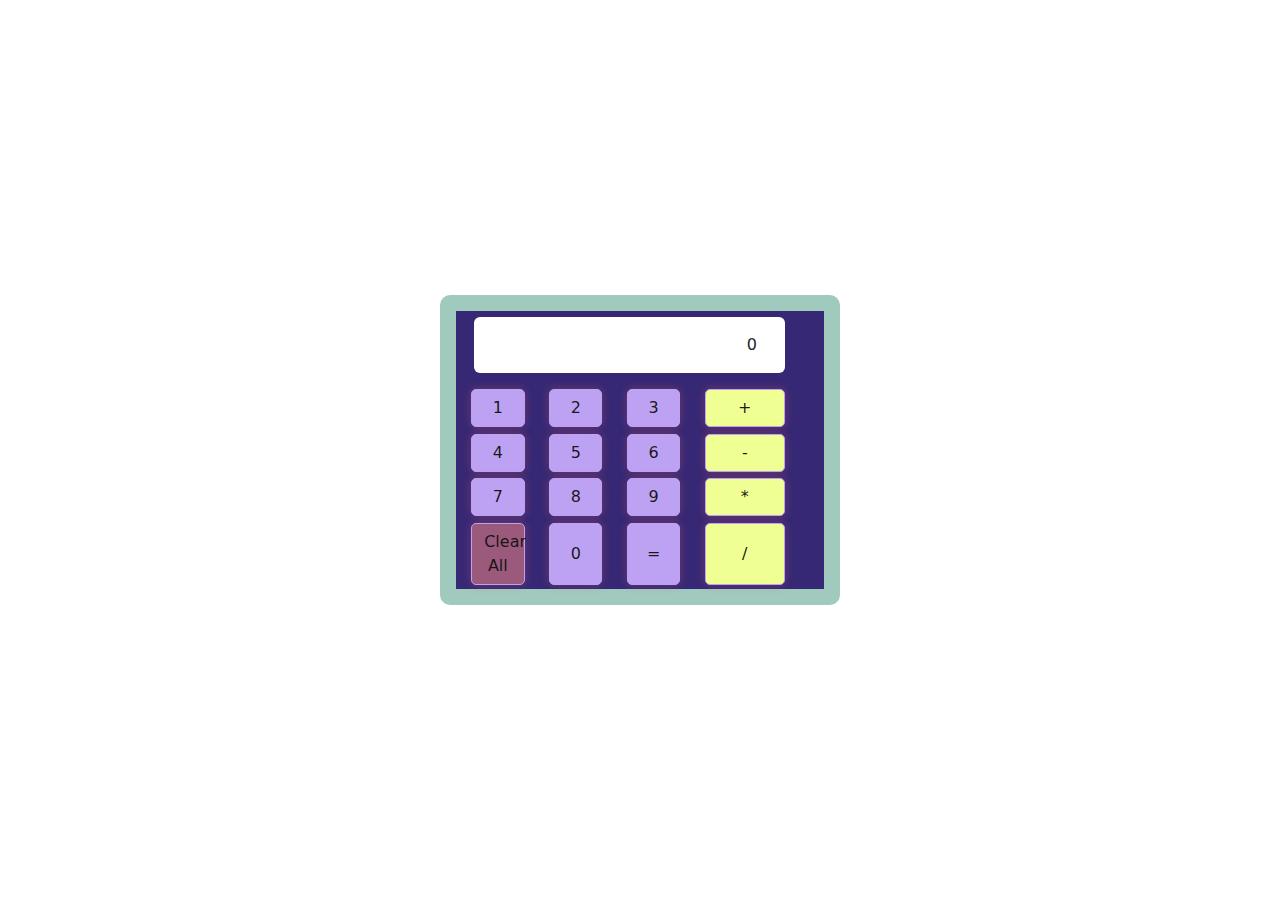
<file: CodSoftProjects/CODSOFT_Calculator-main/index.html>
<!DOCTYPE html>
<html lang="en">
  <head>
    <meta charset="UTF-8" />
    <meta name="viewport" content="width=device-width, initial-scale=1.0" />
    <link
      rel="stylesheet"
      href="https://cdn.jsdelivr.net/npm/bootstrap@5.3.2/dist/css/bootstrap.min.css"
    />
    <script src="https://cdn.jsdelivr.net/npm/bootstrap@5.3.2/dist/js/bootstrap.bundle.min.js"></script>
    <link rel="stylesheet" href="css/styles.css" />
    <title>Calculator</title>
  </head>
  <body>
    <div class="container text-center">
      <!-- RESULT VIEW -->
      <div class="input-view card row">
        <label class="col-12" id="result" for="result">0</label>
      </div>
      <!-- FIRST ROW 1234+ -->
      <div class="first-row">
        <div class="container-fluid row">
          <button class="col-2 btn btn-primary" id="one">1</button>
          <button class="col-2 btn btn-primary" id="two">2</button>
          <button class="col-2 btn btn-primary" id="three">3</button>
          <button class="col-3 btn btn-primary operator" id="add">+</button>
        </div>
      </div>
      <!-- SECOND ROW 456- -->
      <div class="second-row">
        <div class="container-fluid row">
          <button class="col-2 btn btn-primary" id="four">4</button>
          <button class="col-2 btn btn-primary" id="five">5</button>
          <button class="col-2 btn btn-primary" id="six">6</button>
          <button class="col-3 btn btn-primary operator" id="subtract">
            -
          </button>
        </div>
      </div>
      <!-- THIRD ROW 789* -->
      <div class="third-row">
        <div class="container-fluid row">
          <button class="col-2 btn btn-primary" id="seven">7</button>
          <button class="col-2 btn btn-primary" id="eigth">8</button>
          <button class="col-2 btn btn-primary" id="nine">9</button>
          <button class="col-3 btn btn-primary operator" id="multiply">
            *
          </button>
        </div>
      </div>
      <!-- FORTH ROW C0=/ -->
      <div class="forth-row">
        <div class="container-fluid row">
          <button class="col-2 btn btn-primary clear" id="clear">Clear All </button>
          <button class="col-2 btn btn-primary" id="zero">0</button>
          <button class="col-2 btn btn-primary" id="equal">=</button>
          <button class="col-3 btn btn-primary operator" id="divide">/</button>
        </div>
      </div>
    </div>
    <!-- JS PATH -->
    <script src="js/script.js"></script>
  </body>
</html>
</file>
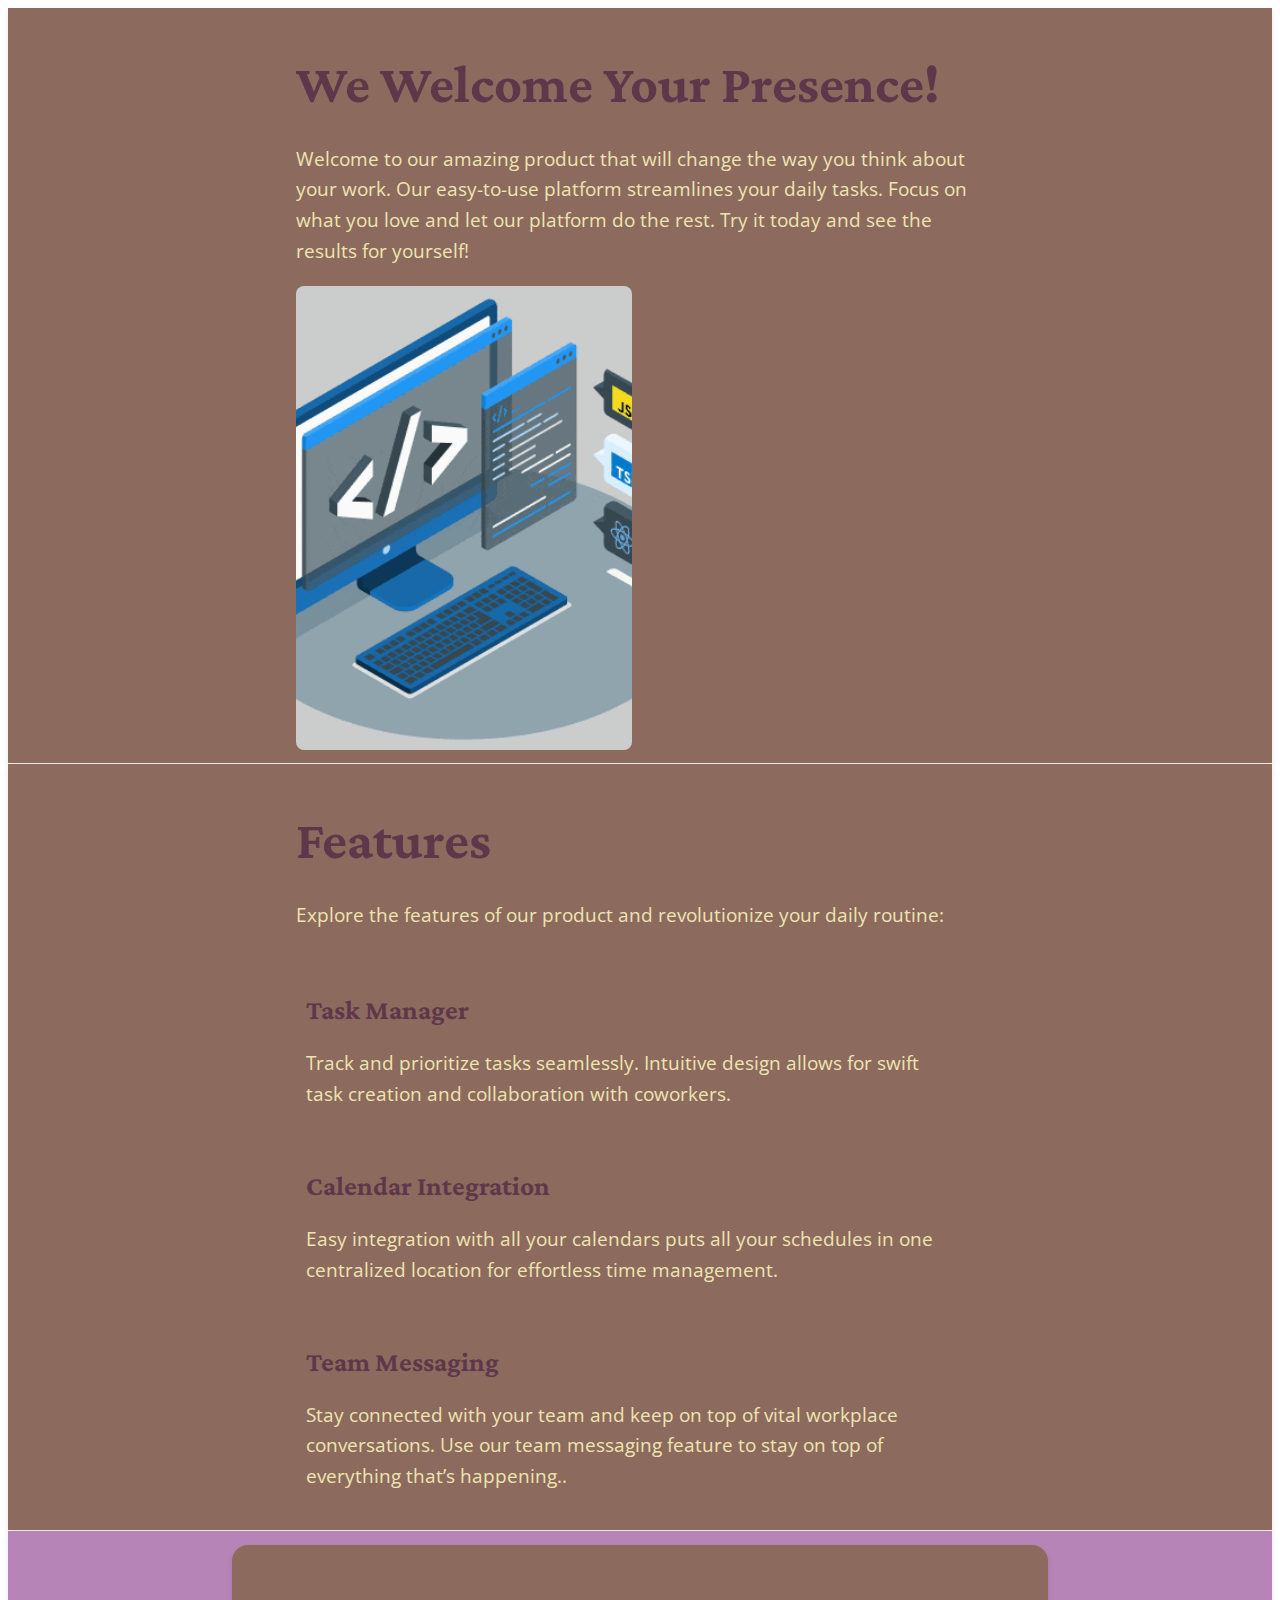
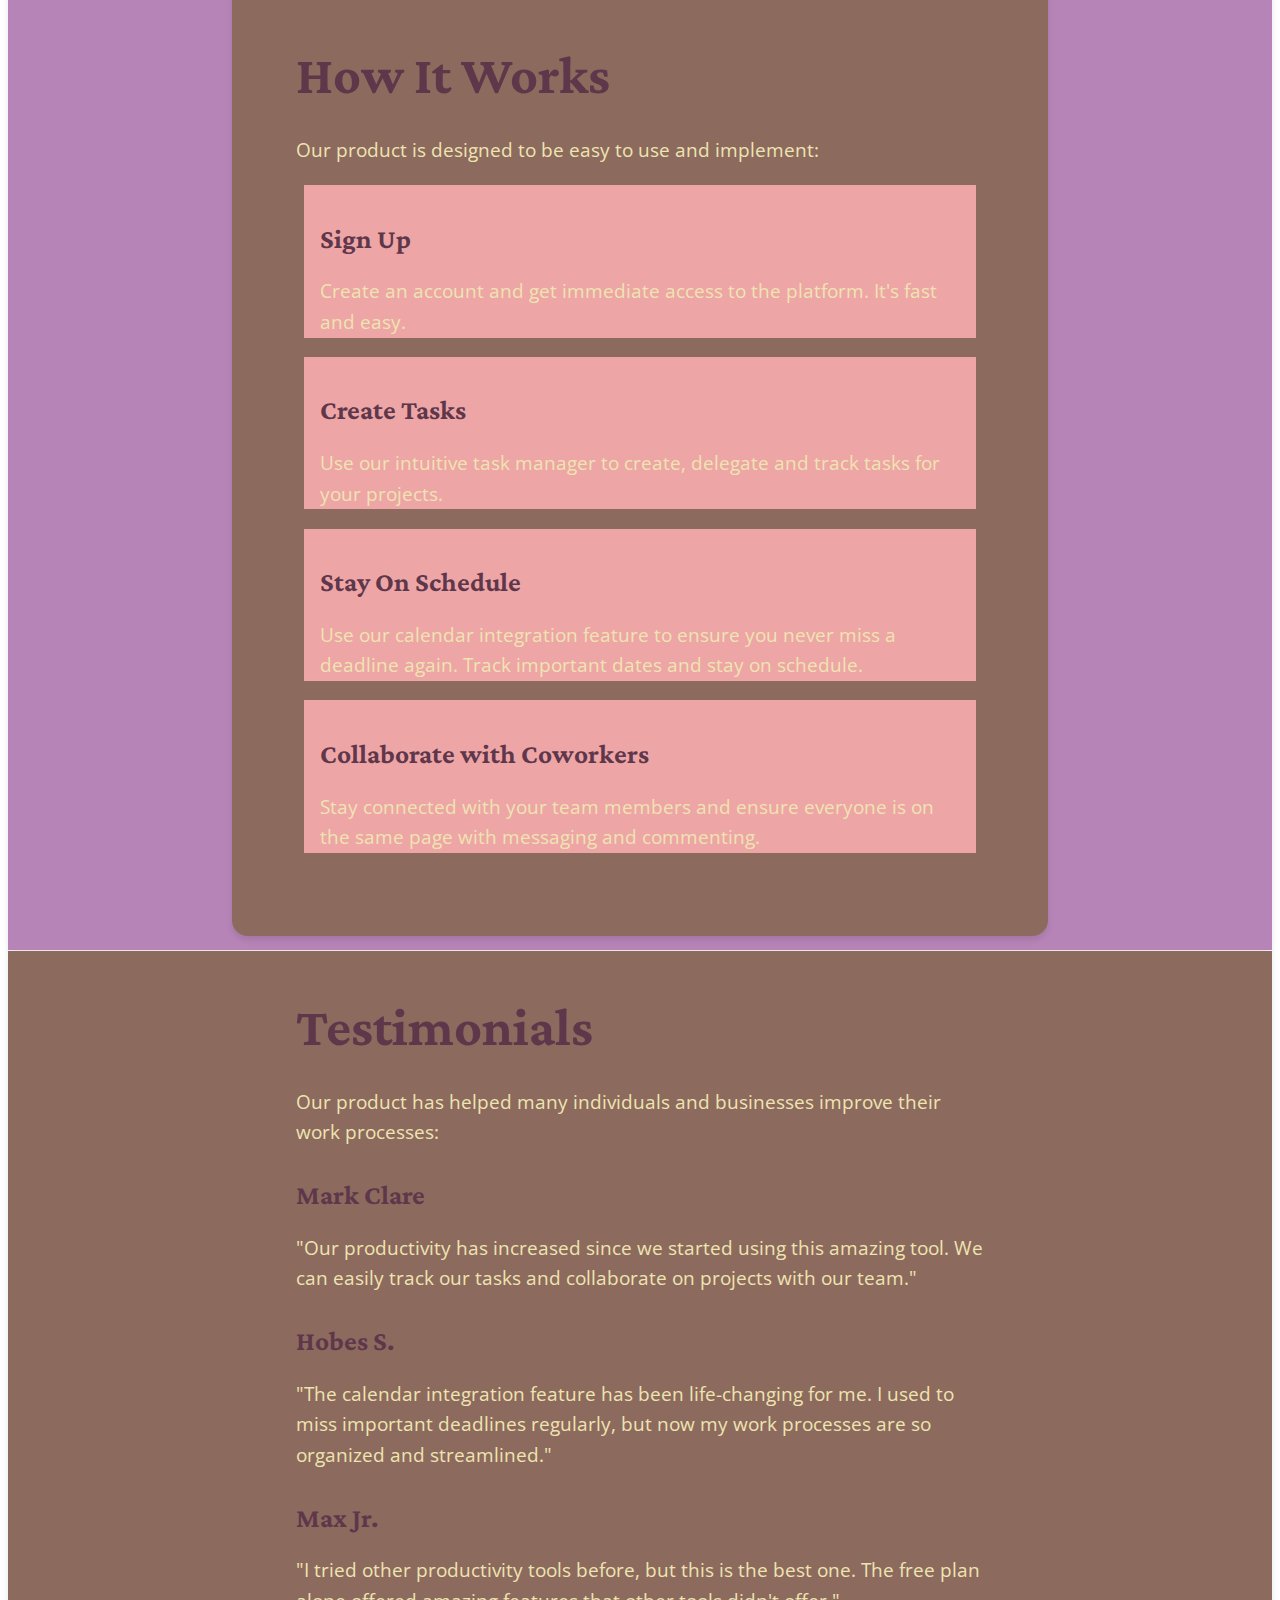
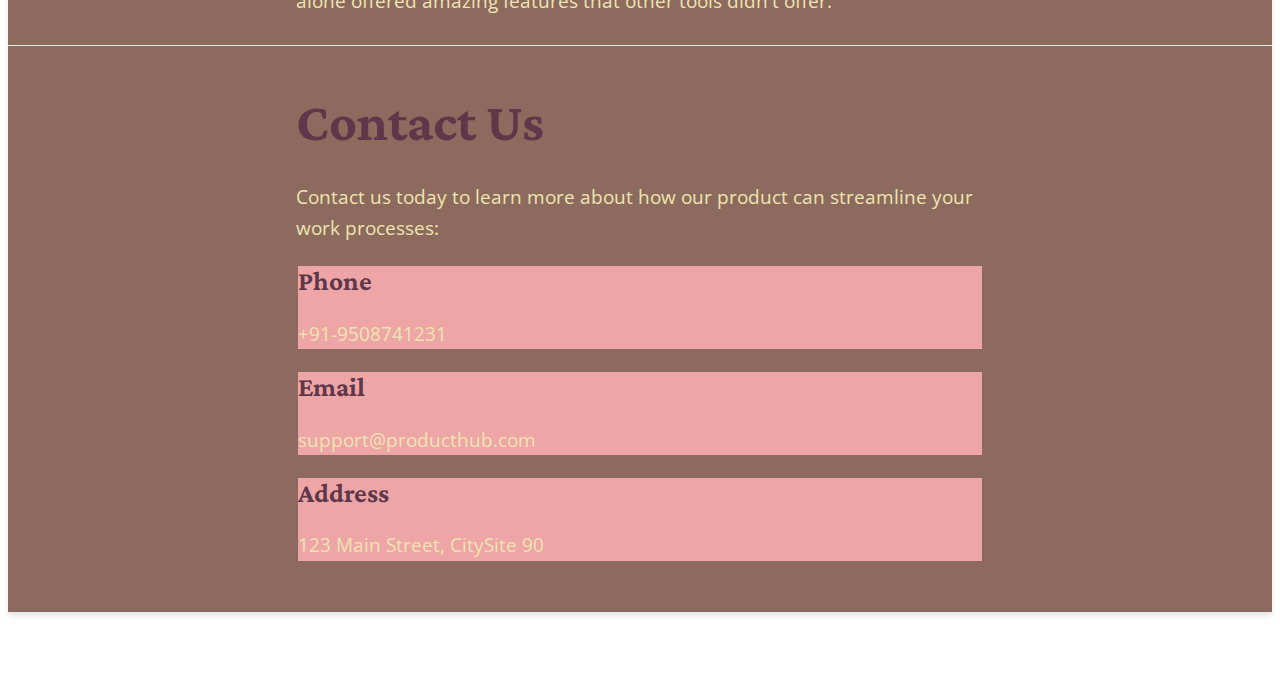
<file: CodSoftProjects/landing-page/index.html>
<!DOCTYPE html>
<html lang="en">
  <head>
    <meta charset="UTF-8" />
    <meta name="viewport" content="width=device-width, initial-scale=1.0" />
    <link
      href="https://cdn.jsdelivr.net/npm/bootstrap@5.3.1/dist/css/bootstrap.min.css"
      rel="stylesheet"
      integrity="sha384-4bw+/aepP/YC94hEpVNVgiZdgIC5+VKNBQNGCHeKRQN+PtmoHDEXuppvnDJzQIu9"
      crossorigin="anonymous"
    />
    <link rel="preconnect" href="https://fonts.googleapis.com" />
    <link rel="preconnect" href="https://fonts.gstatic.com" crossorigin />
    <link
      href="https://fonts.googleapis.com/css2?family=Crimson+Pro:wght@400;700&family=Open+Sans&display=swap"
      rel="stylesheet"
    />
    <link rel="stylesheet" href="css/style.css" />
    <title>Landing Page</title>
  </head>
  <body>
    <!-- HEADING -->
    <div class="heading container-fluid row white-bg">
      <div class="heading-text col-md-6 col-lg-6 col-sm-12">
        <h1>We Welcome Your Presence!</h1>
        <p>
          Welcome to our amazing product that will change the way you think
          about your work. Our easy-to-use platform streamlines your daily
          tasks. Focus on what you love and let our platform do the rest. Try it
          today and see the results for yourself!
        </p>
      </div>

      <img
        class="heading-img col-md-6 col-lg-6 col-sm-12"
        src="images/front.gif"
        alt="img"
      />
    </div>

    <!-- Features -->
    <div class="features container-fluid white-bg">
      <h1>Features</h1>
      <p>
        Explore the features of our product and revolutionize your daily
        routine:
      </p>
      <div class="features-cards row">
        <div class="card col-lg-3 col-md-4 col-sm-11 m-1">
          <h2 class="card-title">Task Manager</h2>
          <p class="card-body">
            Track and prioritize tasks seamlessly. Intuitive design allows for
            swift task creation and collaboration with coworkers.
          </p>
        </div>
        <div class="card col-lg-3 col-md-4 col-sm-11 m-1">
          <h2 class="card-title">Calendar Integration</h2>
          <p class="card-body">
            Easy integration with all your calendars puts all your schedules in
            one centralized location for effortless time management.
          </p>
        </div>
        <div class="card col-lg-3 col-md-4 col-sm-11 m-1">
          <h2 class="card-title">Team Messaging</h2>
          <p class="card-body">
            Stay connected with your team and keep on top of vital workplace
            conversations. Use our team messaging feature to stay on top of
            everything that’s happening..
          </p>
        </div>
      </div>
    </div>
    <!-- How it works -->
    <div class="how-it-works brown-bg">
      <div class="container">
        <h1>How It Works</h1>
        <p>Our product is designed to be easy to use and implement:</p>
        <div class="row">
          <div class="card col-lg-5 col-md-5 col-sm-11">
            <h2 class="card-title">Sign Up</h2>
            <p class="card-body">
              Create an account and get immediate access to the platform. It's
              fast and easy.
            </p>
          </div>
          <div class="card col-lg-5 col-md-5 col-sm-11">
            <h2 class="card-title">Create Tasks</h2>
            <p class="card-body">
              Use our intuitive task manager to create, delegate and track tasks
              for your projects.
            </p>
          </div>

          <div class="card col-lg-5 col-md-5 col-sm-11">
            <h2 class="card-title">Stay On Schedule</h2>
            <p class="card-body">
              Use our calendar integration feature to ensure you never miss a
              deadline again. Track important dates and stay on schedule.
            </p>
          </div>
          <div class="card col-5 col-md-5 col-sm-11">
            <h2 class="card-title">Collaborate with Coworkers</h2>
            <p class="card-body">
              Stay connected with your team members and ensure everyone is on
              the same page with messaging and commenting.
            </p>
          </div>
        </div>
      </div>
    </div>
    <!-- Testimonials -->
    <div class="testimonials white-bg">
      <h1>Testimonials</h1>
      <p>
        Our product has helped many individuals and businesses improve their
        work processes:
      </p>
      <div class="container-fluid row">
        <div class="card col-lg-4 col-sm-11">
          <h2 class="card-title">Mark Clare</h2>
          <p class="card-body">
            "Our productivity has increased since we started using this amazing
            tool. We can easily track our tasks and collaborate on projects with
            our team."
          </p>
        </div>
        <div class="card col-lg-4 col-sm-11">
          <h2 class="card-title">Hobes S.</h2>
          <p class="card-body">
            "The calendar integration feature has been life-changing for me. I
            used to miss important deadlines regularly, but now my work
            processes are so organized and streamlined."
          </p>
        </div>
        <div class="card col-lg-4 col-sm-11">
          <h2 class="card-title">Max Jr.</h2>
          <p class="card-body">
            "I tried other productivity tools before, but this is the best one.
            The free plan alone offered amazing features that other tools didn't
            offer."
          </p>
        </div>
      </div>
    </div>
    <!-- Contact Us -->
    <div class="contact white-bg">
      <h1>Contact Us</h1>
      <p>
        Contact us today to learn more about how our product can streamline your
        work processes:
      </p>
      <div class="container-fluid row">
        <div class="col-lg-3 col-sm-11 card">
          <h2 class="card-title">Phone</h2>
          <p class="card-body">+91-9508741231</p>
        </div>

          <div class="col-lg-3 col-sm-11 card">
            <h2 class="card-title">Email</h2>
            <p class="card-body">support@producthub.com</p>
          </div>

        <div class="col-lg-3 col-sm-11 card">
          <h2 class="card-title">Address</h2>
          <p class="card-body">123 Main Street, CitySite 90</p>
        </div>
      </div>
    </div>
  </body>
</html>
</file>
<file: CodSoftProjects/CODSOFT_Calculator-main/css/styles.css>
:root {
  --bg-color: #362875;
  --border-color: #a0cabe;
  --btn-color: #bda2f4;
  --operator-btn-color: #efff93;
  --clear-btn-color: #f283838a;
}

body {
  display: flex;
  align-items: center;
  justify-content: center;
  height: 100vh;
}

.container {
  width: 400px;
  height: 310px;
  border: 1rem solid var(--border-color);
  border-radius: 10px;
  background-color: var(--bg-color);
}
.row {
  justify-content: space-between;
  align-items: space-evenly;
}
.btn {
  margin: 0.2rem;
  border-radius: 5px;
  background-color: var(--btn-color);
  box-shadow: 0px 0px 10px rgba(238, 95, 95, 0.312);
  color: #141313f7;
  border-color: var(--btn-color);
}
.card {
  margin: 0.4rem 1.7rem 0.8rem 0.4rem;
  border: 0px;
  padding: 1rem;
  text-align: end;
}
.operator {
  background-color: var(--operator-btn-color);
}
.clear {
  background-color: var(--clear-btn-color);
}
</file>
<file: CodSoftProjects/landing-page/css/style.css>
:root {
    --bg-color: 430A5D;
    --brown-color: #B784B7;
    --white-color: #8C6A5D;
    --p-color: #EEE4B1 ;
    --h1-color: #5F374B;
    --card-border-color: #8C6A5D;
    --shadow-color: rgba(0, 0, 0, 0.1);
    --brown-card-color: #EEA5A6;
  }
  /* Elements */
  
  body {
    background-color: var(--bg-color);
  }
  p {
    color: var(--p-color);
    font-size: 1.2rem;
    line-height: 1.6;
    font-family: "Open Sans", sans-serif;
  }
  h1 {
    font-family: "Crimson Pro", serif;
    color: var(--h1-color);
    font-weight: bold;
    font-size: 54px;
    margin-bottom: 30px;
  }
  h2 {
    font-family: "Crimson Pro", serif;
    color: var(--h1-color);
    font-size: 1.7rem;
    font-weight: bold;
  }
  
  .card {
    border-color: var(--card-border-color);
  }
  .row {
    justify-content: space-evenly;
  }
  
  .brown-bg {
    background-color: var(--brown-color);
    padding: 0.85rem 14rem;
  }
  .white-bg {
    background-color: var(--white-color);
    padding: 0.6rem 18rem;
  }
  .white-bg,
  .brown-bg {
    margin: 0px 0px 1px 0px;
    box-shadow: 0px 4px 6px var(--shadow-color);
  }
  
  /* HEADING */
  
  .heading {
    justify-content: space-between;
    align-items: center;
  }
  .heading-img {
    padding: 0;
    width: 21rem;
    height: 29rem;
    border-radius: 0.5rem;
    object-fit: cover;
  }
  
  .heading-text {
    padding: 0;
  }
  
  /* FEATURES */
  
  .features-cards {
    margin-top: 2rem;
    justify-content: center;
  }
  .features-cards > .card {
    margin-right: 2rem;
    padding: 10px;
    background-color: var(--white-color);
  }
  
  /* HOW IT WORKS */
  
  .how-it-works .card {
    padding: 1rem 1rem 0rem 1rem;
    background-color: var(--brown-card-color);
    margin: 0.5rem;
  }
  .how-it-works .card-body {
    padding-bottom: 0px;
    padding-top: 0px;
  }
  
  .how-it-works > .container {
    background-color: var(--white-color);
    padding: 4rem;
    box-shadow: 0px 4px 6px rgba(0, 0, 0, 0.1);
    border-radius: 1rem;
  }
  
  /* PRICING */
  
  .pricing .card-img {
    height: 22rem;
    object-fit: contain;
  }
  .pricing .card {
    background-color: var(--white-color);
    border: 0px;
    text-align: center;
  }
  .pricing .card-title {
    margin-top: 1rem;
  }
  .pricing .card-body {
    padding: 0rem;
  }
  
  /* TESTIMONIALS */
  
  .testimonials .card {
    margin-top: 2rem;
    border: 0px;
    background-color: var(--white-color);
  }
  .contact {
    padding-bottom: 2rem;
    margin-bottom: 5rem;
  }
  .contact .card {
    background-color: var(--brown-card-color);
    margin: 2px;
  }
  .contact .card-body {
    padding: 0px;
  }
  
  /* RESPONSIVE CSS */
  
  /* Medium Screen >=768px */
  @media (max-width: 1200px) {
    h1 {
      font-size: 2rem;
    }
    p {
      font-size: 1.1rem;
    }
    h2 {
      font-size: 1.5rem;
    }
  
    .white-bg {
      padding: 0.6rem 3rem;
    }
    .brown-bg {
      padding: 0.85rem 3rem;
    }
    .heading-img {
      width: 15rem;
      height: 12rem;
    }
  
    .contact p {
      font-size: 1rem;
    }
  }
  /* SMALL SCREEN >=576px */
  
  @media (max-width: 768px) {
    h1 {
      font-size: 1.3rem;
      text-align: center;
    }
    p {
      font-size: 0.8rem;
      text-align: center;
    }
    h2 {
      font-size: 1.1rem;
      text-align: center;
    }
    .heading {
      flex-direction: column-reverse;
      text-align: center;
    }
    .heading-text {
      margin-top: 0.7rem;
    }
    .heading-img {
      width: 20rem;
      height: 12rem;
    }
    .white-bg {
      padding: 0.6rem 0.8rem;
    }
    .brown-bg {
      padding: 0.85rem 0.8rem;
    }
    .features-cards .card {
      margin: 0.3rem 0rem;
    }
    .pricing .container {
      margin: 0px;
      justify-content: space-evenly;
    }
  }
</file>
